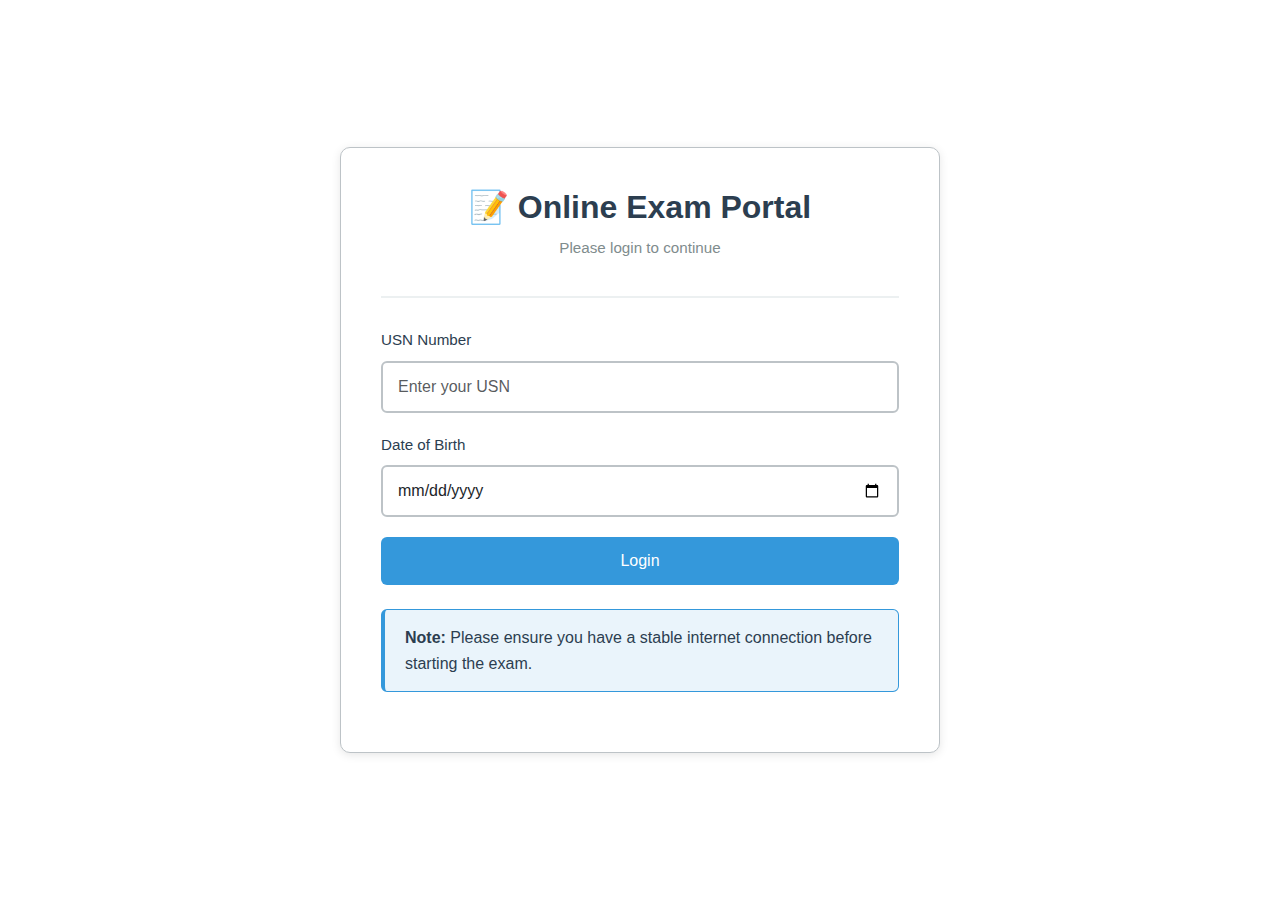
<file: index.html>
<!DOCTYPE html>
<html lang="en">
<head>
    <meta charset="UTF-8">
    <meta name="viewport" content="width=device-width, initial-scale=1.0">
    <title>Login - Online Exam Portal</title>
    
    <!-- Bootstrap CSS -->
    <link href="https://cdn.jsdelivr.net/npm/bootstrap@5.3.0/dist/css/bootstrap.min.css" rel="stylesheet">
    
    <!-- Custom CSS -->
    <link rel="stylesheet" href="style.css">
</head>
<body>
    <!-- Main Container -->
    <div class="main-container">
        <div class="content-wrapper">
            <!-- Page Header -->
            <div class="page-header">
                <h1>📝 Online Exam Portal</h1>
                <p>Please login to continue</p>
            </div>
            
            <!-- Login Form -->
            <form id="loginForm">
                <!-- USN Number Field -->
                <div class="form-group">
                    <label for="usn">USN Number</label>
                    <input 
                        type="text" 
                        class="form-control" 
                        id="usn" 
                        name="usn" 
                        placeholder="Enter your USN"
                        required
                    >
                </div>
                
                <!-- Date of Birth Field -->
                <div class="form-group">
                    <label for="dob">Date of Birth</label>
                    <input 
                        type="date" 
                        class="form-control" 
                        id="dob" 
                        name="dob"
                        required
                    >
                </div>
                
                <!-- Login Button -->
                <button type="submit" class="btn btn-primary btn-block">
                    Login
                </button>
            </form>
            
            <!-- Information Alert -->
            <div class="alert alert-info mt-4">
                <strong>Note:</strong> Please ensure you have a stable internet connection before starting the exam.
            </div>
        </div>
    </div>
    
    <!-- Bootstrap JS -->
    <script src="https://cdn.jsdelivr.net/npm/bootstrap@5.3.0/dist/js/bootstrap.bundle.min.js"></script>
    
    <!-- Custom JavaScript -->
    <script src="script.js"></script>
</body>
</html>
</file>
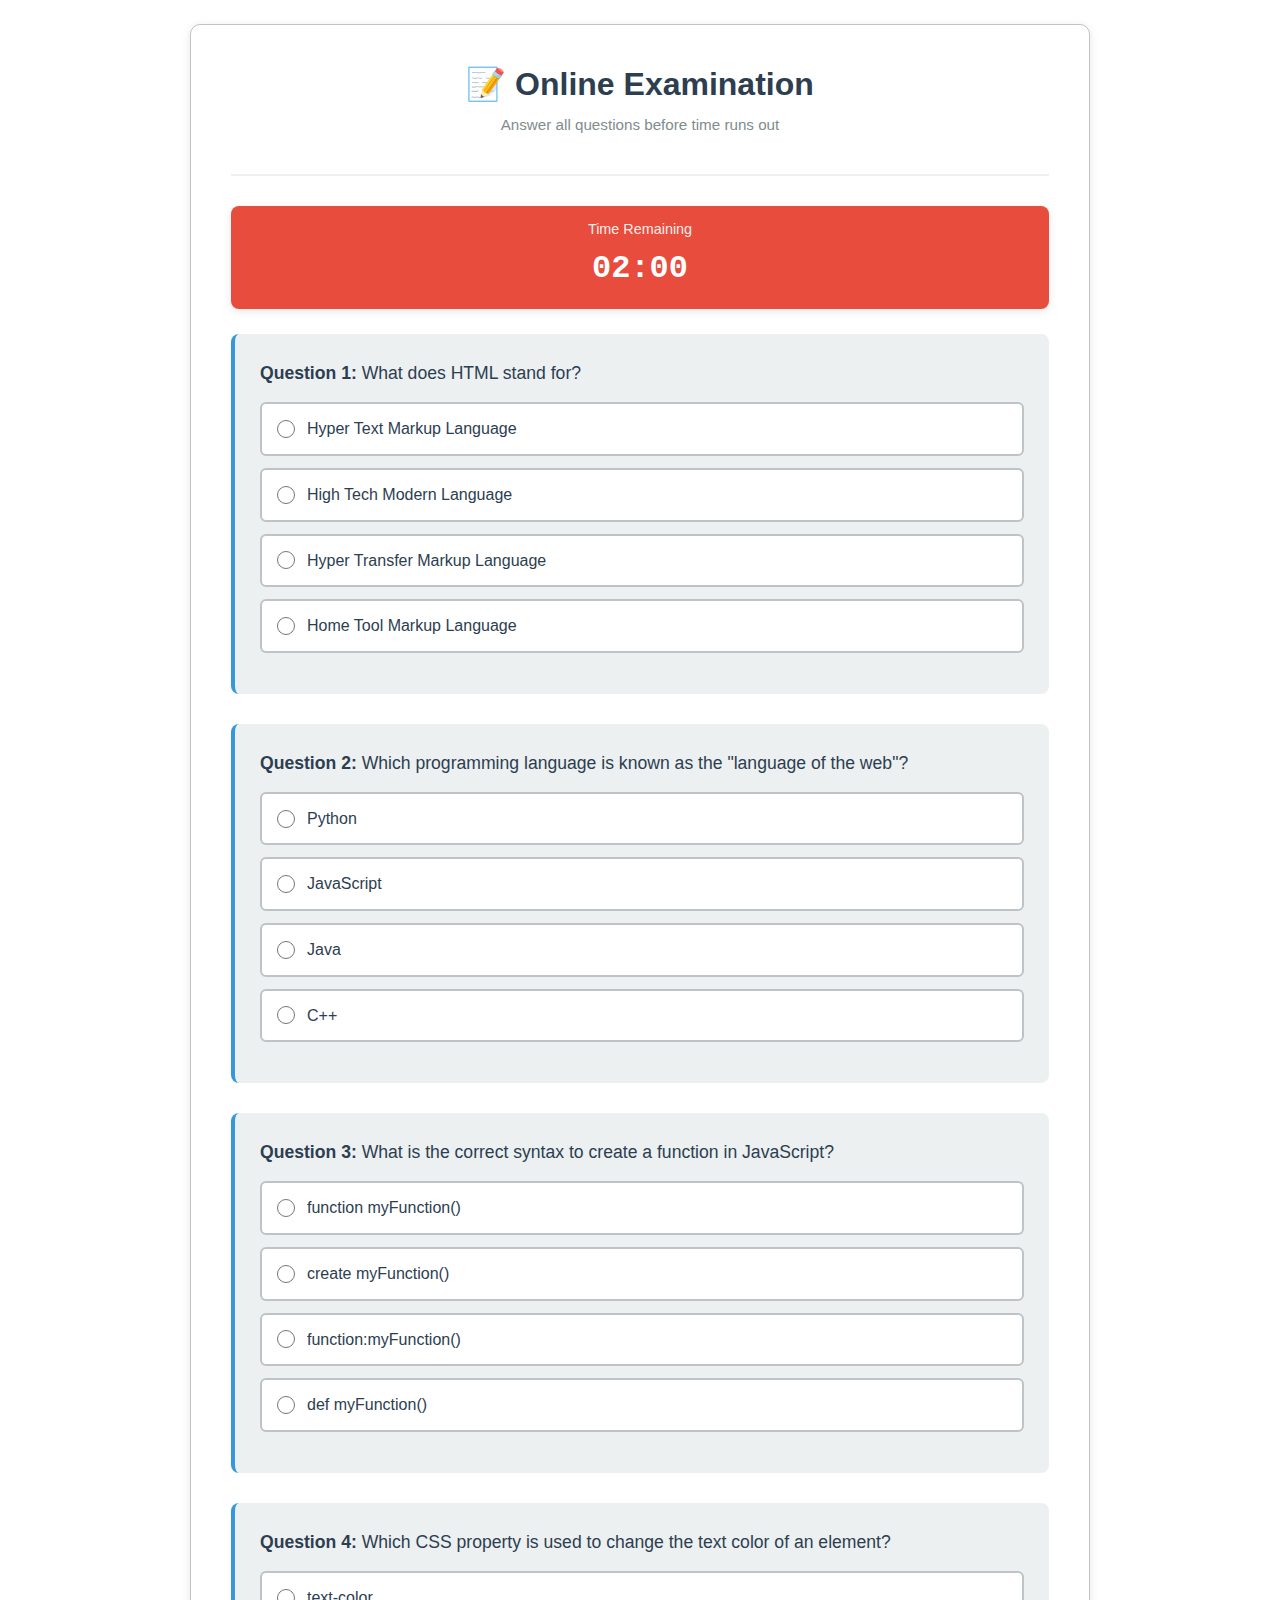
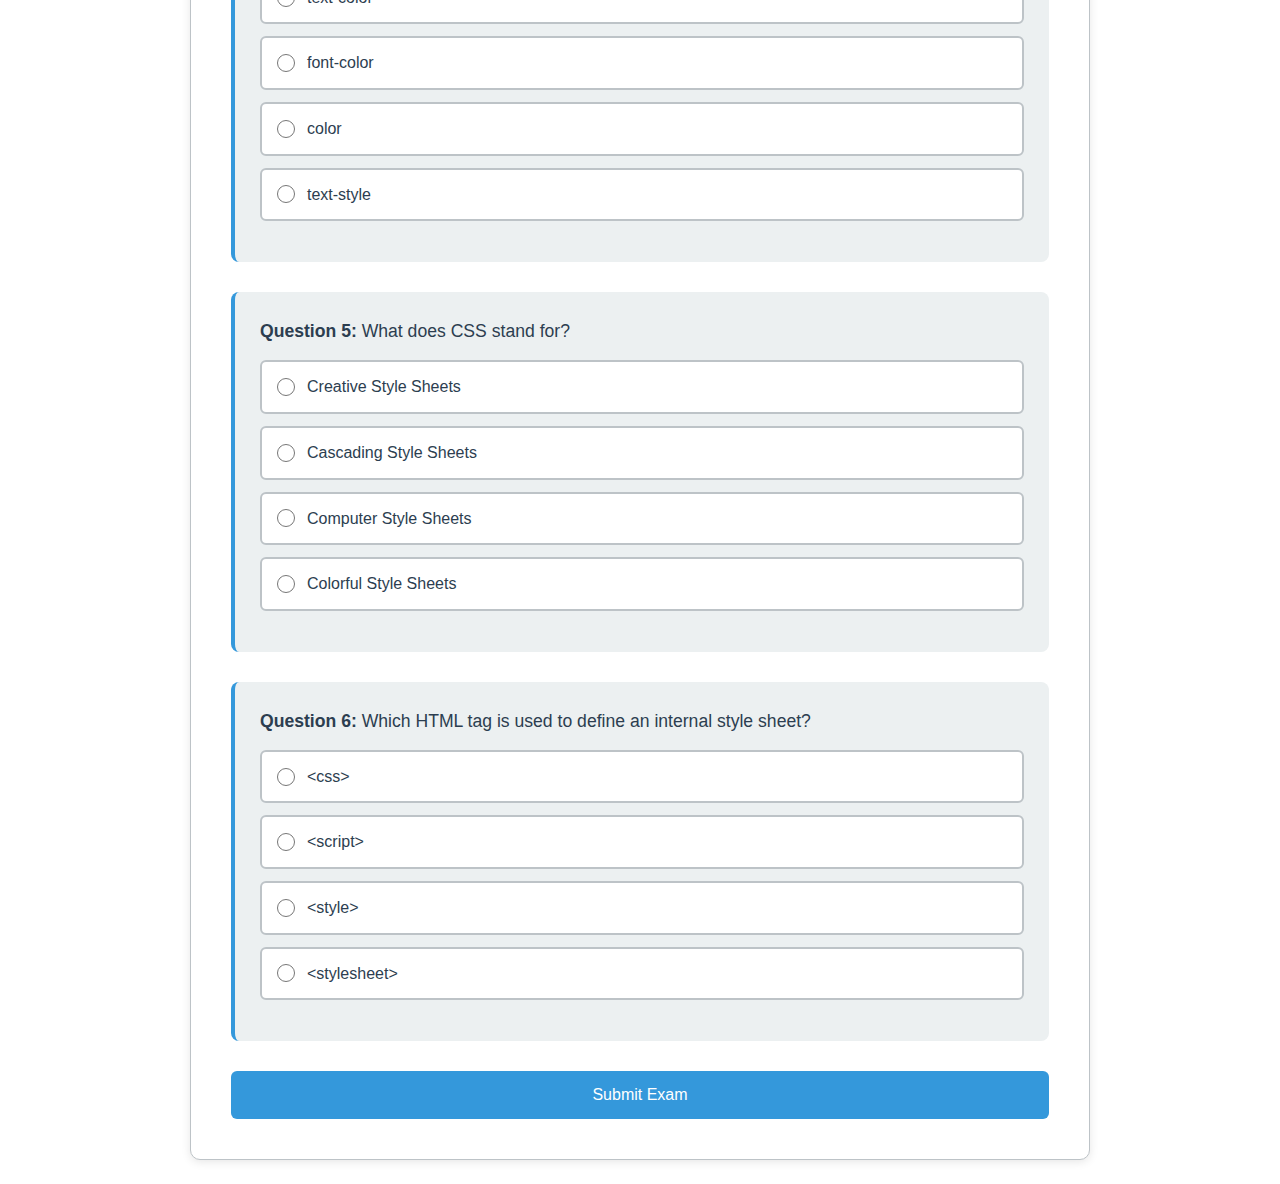
<file: exam.html>
<!DOCTYPE html>
<html lang="en">
<head>
    <meta charset="UTF-8">
    <meta name="viewport" content="width=device-width, initial-scale=1.0">
    <title>Exam - Online Exam Portal</title>
    
    <!-- Bootstrap CSS -->
    <link href="https://cdn.jsdelivr.net/npm/bootstrap@5.3.0/dist/css/bootstrap.min.css" rel="stylesheet">
    
    <!-- Custom CSS -->
    <link rel="stylesheet" href="style.css">
</head>
<body>
    <!-- Main Container -->
    <div class="container py-4">
        <div class="content-wrapper" style="max-width: 900px; margin: 0 auto;">
            <!-- Page Header -->
            <div class="page-header">
                <h1>📝 Online Examination</h1>
                <p>Answer all questions before time runs out</p>
            </div>
            
            <!-- Timer Display -->
            <div class="timer-container">
                <h4>Time Remaining</h4>
                <div class="timer-display" id="timer">02:00</div>
            </div>
            
            <!-- Question 1 -->
            <div class="question-container">
                <div class="question-text">
                    <strong>Question 1:</strong> What does HTML stand for?
                </div>
                <ul class="options-list">
                    <li class="option-item">
                        <label>
                            <input type="radio" name="q1" value="A">
                            <span>Hyper Text Markup Language</span>
                        </label>
                    </li>
                    <li class="option-item">
                        <label>
                            <input type="radio" name="q1" value="B">
                            <span>High Tech Modern Language</span>
                        </label>
                    </li>
                    <li class="option-item">
                        <label>
                            <input type="radio" name="q1" value="C">
                            <span>Hyper Transfer Markup Language</span>
                        </label>
                    </li>
                    <li class="option-item">
                        <label>
                            <input type="radio" name="q1" value="D">
                            <span>Home Tool Markup Language</span>
                        </label>
                    </li>
                </ul>
            </div>
            
            <!-- Question 2 -->
            <div class="question-container">
                <div class="question-text">
                    <strong>Question 2:</strong> Which programming language is known as the "language of the web"?
                </div>
                <ul class="options-list">
                    <li class="option-item">
                        <label>
                            <input type="radio" name="q2" value="A">
                            <span>Python</span>
                        </label>
                    </li>
                    <li class="option-item">
                        <label>
                            <input type="radio" name="q2" value="B">
                            <span>JavaScript</span>
                        </label>
                    </li>
                    <li class="option-item">
                        <label>
                            <input type="radio" name="q2" value="C">
                            <span>Java</span>
                        </label>
                    </li>
                    <li class="option-item">
                        <label>
                            <input type="radio" name="q2" value="D">
                            <span>C++</span>
                        </label>
                    </li>
                </ul>
            </div>
            
            <!-- Question 3 -->
            <div class="question-container">
                <div class="question-text">
                    <strong>Question 3:</strong> What is the correct syntax to create a function in JavaScript?
                </div>
                <ul class="options-list">
                    <li class="option-item">
                        <label>
                            <input type="radio" name="q3" value="A">
                            <span>function myFunction()</span>
                        </label>
                    </li>
                    <li class="option-item">
                        <label>
                            <input type="radio" name="q3" value="B">
                            <span>create myFunction()</span>
                        </label>
                    </li>
                    <li class="option-item">
                        <label>
                            <input type="radio" name="q3" value="C">
                            <span>function:myFunction()</span>
                        </label>
                    </li>
                    <li class="option-item">
                        <label>
                            <input type="radio" name="q3" value="D">
                            <span>def myFunction()</span>
                        </label>
                    </li>
                </ul>
            </div>
            
            <!-- Question 4 -->
            <div class="question-container">
                <div class="question-text">
                    <strong>Question 4:</strong> Which CSS property is used to change the text color of an element?
                </div>
                <ul class="options-list">
                    <li class="option-item">
                        <label>
                            <input type="radio" name="q4" value="A">
                            <span>text-color</span>
                        </label>
                    </li>
                    <li class="option-item">
                        <label>
                            <input type="radio" name="q4" value="B">
                            <span>font-color</span>
                        </label>
                    </li>
                    <li class="option-item">
                        <label>
                            <input type="radio" name="q4" value="C">
                            <span>color</span>
                        </label>
                    </li>
                    <li class="option-item">
                        <label>
                            <input type="radio" name="q4" value="D">
                            <span>text-style</span>
                        </label>
                    </li>
                </ul>
            </div>
            
            <!-- Question 5 -->
            <div class="question-container">
                <div class="question-text">
                    <strong>Question 5:</strong> What does CSS stand for?
                </div>
                <ul class="options-list">
                    <li class="option-item">
                        <label>
                            <input type="radio" name="q5" value="A">
                            <span>Creative Style Sheets</span>
                        </label>
                    </li>
                    <li class="option-item">
                        <label>
                            <input type="radio" name="q5" value="B">
                            <span>Cascading Style Sheets</span>
                        </label>
                    </li>
                    <li class="option-item">
                        <label>
                            <input type="radio" name="q5" value="C">
                            <span>Computer Style Sheets</span>
                        </label>
                    </li>
                    <li class="option-item">
                        <label>
                            <input type="radio" name="q5" value="D">
                            <span>Colorful Style Sheets</span>
                        </label>
                    </li>
                </ul>
            </div>
            
            <!-- Question 6 -->
            <div class="question-container">
                <div class="question-text">
                    <strong>Question 6:</strong> Which HTML tag is used to define an internal style sheet?
                </div>
                <ul class="options-list">
                    <li class="option-item">
                        <label>
                            <input type="radio" name="q6" value="A">
                            <span>&lt;css&gt;</span>
                        </label>
                    </li>
                    <li class="option-item">
                        <label>
                            <input type="radio" name="q6" value="B">
                            <span>&lt;script&gt;</span>
                        </label>
                    </li>
                    <li class="option-item">
                        <label>
                            <input type="radio" name="q6" value="C">
                            <span>&lt;style&gt;</span>
                        </label>
                    </li>
                    <li class="option-item">
                        <label>
                            <input type="radio" name="q6" value="D">
                            <span>&lt;stylesheet&gt;</span>
                        </label>
                    </li>
                </ul>
            </div>
            
            <!-- Submit Button -->
            <button type="button" id="submitBtn" class="btn btn-primary btn-block mt-4">
                Submit Exam
            </button>
        </div>
    </div>
    
    <!-- Bootstrap JS -->
    <script src="https://cdn.jsdelivr.net/npm/bootstrap@5.3.0/dist/js/bootstrap.bundle.min.js"></script>
    
    <!-- Custom JavaScript -->
    <script src="script.js"></script>
</body>
</html>
</file>
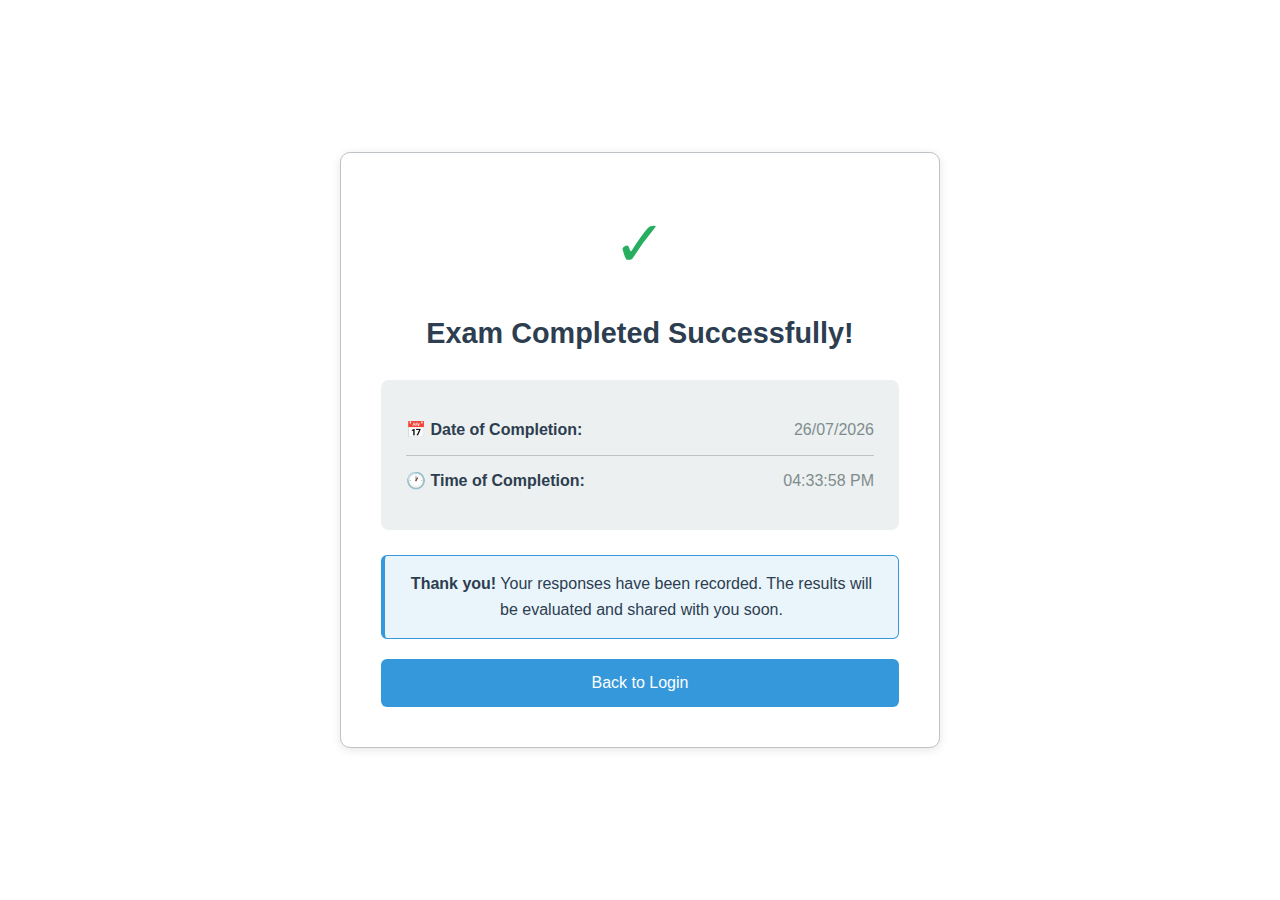
<file: result.html>
<!DOCTYPE html>
<html lang="en">
<head>
    <meta charset="UTF-8">
    <meta name="viewport" content="width=device-width, initial-scale=1.0">
    <title>Result - Online Exam Portal</title>
    
    <!-- Bootstrap CSS -->
    <link href="https://cdn.jsdelivr.net/npm/bootstrap@5.3.0/dist/css/bootstrap.min.css" rel="stylesheet">
    
    <!-- Custom CSS -->
    <link rel="stylesheet" href="style.css">
</head>
<body>
    <!-- Main Container -->
    <div class="main-container">
        <div class="content-wrapper result-container">
            <!-- Success Icon -->
            <div class="success-icon">
                ✓
            </div>
            
            <!-- Result Message -->
            <h1 class="result-message">
                Exam Completed Successfully!
            </h1>
            
            <!-- Result Details -->
            <div class="result-details">
                <div class="result-item">
                    <span class="result-label">📅 Date of Completion:</span>
                    <span class="result-value" id="completionDate">--/--/----</span>
                </div>
                <div class="result-item">
                    <span class="result-label">🕐 Time of Completion:</span>
                    <span class="result-value" id="completionTime">--:--:-- --</span>
                </div>
            </div>
            
            <!-- Information Message -->
            <div class="alert alert-info">
                <strong>Thank you!</strong> Your responses have been recorded. The results will be evaluated and shared with you soon.
            </div>
            
            <!-- Back to Login Button (Optional) -->
            <a href="index.html" class="btn btn-primary btn-block">
                Back to Login
            </a>
        </div>
    </div>
    
    <!-- Bootstrap JS -->
    <script src="https://cdn.jsdelivr.net/npm/bootstrap@5.3.0/dist/js/bootstrap.bundle.min.js"></script>
    
    <!-- Custom JavaScript -->
    <script src="script.js"></script>
</body>
</html>
</file>
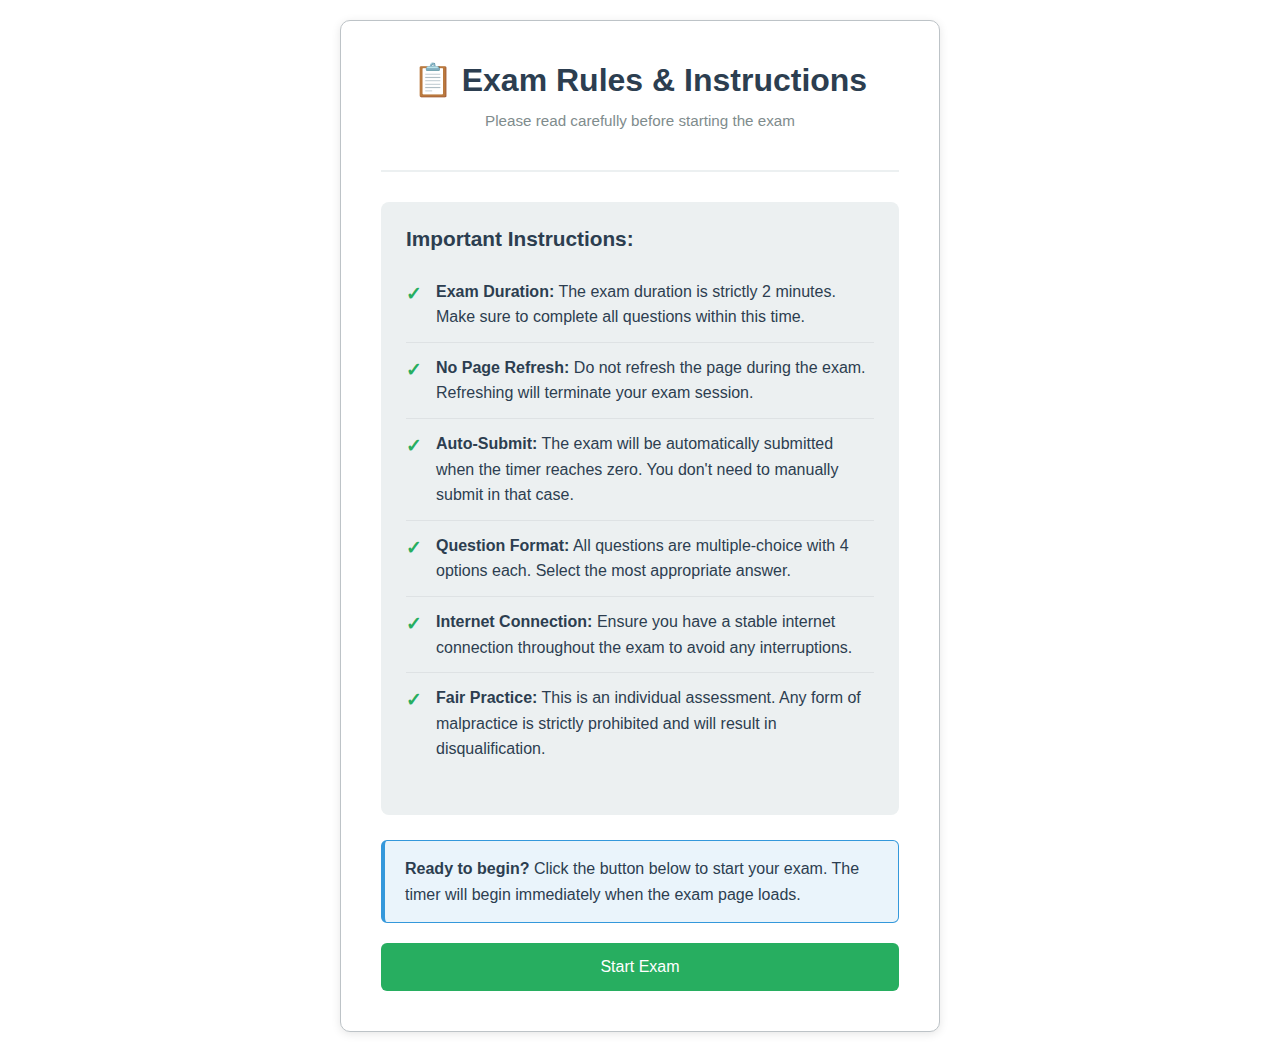
<file: rules.html>
<!DOCTYPE html>
<html lang="en">
<head>
    <meta charset="UTF-8">
    <meta name="viewport" content="width=device-width, initial-scale=1.0">
    <title>Exam Rules - Online Exam Portal</title>
    
    <!-- Bootstrap CSS -->
    <link href="https://cdn.jsdelivr.net/npm/bootstrap@5.3.0/dist/css/bootstrap.min.css" rel="stylesheet">
    
    <!-- Custom CSS -->
    <link rel="stylesheet" href="style.css">
</head>
<body>
    <!-- Main Container -->
    <div class="main-container">
        <div class="content-wrapper">
            <!-- Page Header -->
            <div class="page-header">
                <h1>📋 Exam Rules & Instructions</h1>
                <p>Please read carefully before starting the exam</p>
            </div>
            
            <!-- Rules List -->
            <div class="rules-list">
                <h3>Important Instructions:</h3>
                <ul>
                    <li>
                        <strong>Exam Duration:</strong> The exam duration is strictly 2 minutes. Make sure to complete all questions within this time.
                    </li>
                    <li>
                        <strong>No Page Refresh:</strong> Do not refresh the page during the exam. Refreshing will terminate your exam session.
                    </li>
                    <li>
                        <strong>Auto-Submit:</strong> The exam will be automatically submitted when the timer reaches zero. You don't need to manually submit in that case.
                    </li>
                    <li>
                        <strong>Question Format:</strong> All questions are multiple-choice with 4 options each. Select the most appropriate answer.
                    </li>
                    <li>
                        <strong>Internet Connection:</strong> Ensure you have a stable internet connection throughout the exam to avoid any interruptions.
                    </li>
                    <li>
                        <strong>Fair Practice:</strong> This is an individual assessment. Any form of malpractice is strictly prohibited and will result in disqualification.
                    </li>
                </ul>
            </div>
            
            <!-- Information Alert -->
            <div class="alert alert-info">
                <strong>Ready to begin?</strong> Click the button below to start your exam. The timer will begin immediately when the exam page loads.
            </div>
            
            <!-- Start Exam Button -->
            <button type="button" id="startExamBtn" class="btn btn-success btn-block">
                Start Exam
            </button>
        </div>
    </div>
    
    <!-- Bootstrap JS -->
    <script src="https://cdn.jsdelivr.net/npm/bootstrap@5.3.0/dist/js/bootstrap.bundle.min.js"></script>
    
    <!-- Custom JavaScript -->
    <script src="script.js"></script>
</body>
</html>
</file>
<file: style.css>
/* ===================================
   Online Exam Portal - Stylesheet
   Clean, Professional Design
   =================================== */

/* CSS Variables for Consistent Theming */
:root {
    --primary-color: #2c3e50;
    --secondary-color: #3498db;
    --success-color: #27ae60;
    --danger-color: #e74c3c;
    --warning-color: #f39c12;
    --light-bg: #ecf0f1;
    --text-dark: #2c3e50;
    --text-light: #7f8c8d;
    --white: #ffffff;
    --border-color: #bdc3c7;
    --shadow: 0 2px 10px rgba(0, 0, 0, 0.1);
    --shadow-hover: 0 4px 20px rgba(0, 0, 0, 0.15);
}

/* Global Styles */
* {
    margin: 0;
    padding: 0;
    box-sizing: border-box;
}

body {
    font-family: 'Segoe UI', Tahoma, Geneva, Verdana, sans-serif;
    background-color: var(--white);
    color: var(--text-dark);
    line-height: 1.6;
    min-height: 100vh;
}

/* Container Styles */
.main-container {
    min-height: 100vh;
    display: flex;
    align-items: center;
    justify-content: center;
    padding: 20px;
}

.content-wrapper {
    background: var(--white);
    border-radius: 10px;
    box-shadow: var(--shadow);
    padding: 40px;
    max-width: 600px;
    width: 100%;
    border: 1px solid var(--border-color);
}

/* Header Styles */
.page-header {
    text-align: center;
    margin-bottom: 30px;
    padding-bottom: 20px;
    border-bottom: 2px solid var(--light-bg);
}

.page-header h1 {
    color: var(--primary-color);
    font-size: 2rem;
    font-weight: 600;
    margin-bottom: 10px;
}

.page-header p {
    color: var(--text-light);
    font-size: 0.95rem;
}

/* Form Styles */
.form-group {
    margin-bottom: 20px;
}

.form-group label {
    display: block;
    margin-bottom: 8px;
    color: var(--text-dark);
    font-weight: 500;
    font-size: 0.95rem;
}

.form-control {
    width: 100%;
    padding: 12px 15px;
    border: 2px solid var(--border-color);
    border-radius: 6px;
    font-size: 1rem;
    transition: all 0.3s ease;
}

.form-control:focus {
    outline: none;
    border-color: var(--secondary-color);
    box-shadow: 0 0 0 3px rgba(52, 152, 219, 0.1);
}

/* Button Styles */
.btn {
    display: inline-block;
    padding: 12px 30px;
    border: none;
    border-radius: 6px;
    font-size: 1rem;
    font-weight: 500;
    cursor: pointer;
    transition: all 0.3s ease;
    text-decoration: none;
    text-align: center;
}

.btn-primary {
    background-color: var(--secondary-color);
    color: var(--white);
}

.btn-primary:hover {
    background-color: #2980b9;
    transform: translateY(-2px);
    box-shadow: var(--shadow-hover);
}

.btn-success {
    background-color: var(--success-color);
    color: var(--white);
}

.btn-success:hover {
    background-color: #229954;
    transform: translateY(-2px);
    box-shadow: var(--shadow-hover);
}

.btn-block {
    width: 100%;
    display: block;
}

/* Rules List Styles */
.rules-list {
    background: var(--light-bg);
    padding: 25px;
    border-radius: 8px;
    margin-bottom: 25px;
}

.rules-list h3 {
    color: var(--primary-color);
    font-size: 1.3rem;
    margin-bottom: 15px;
    font-weight: 600;
}

.rules-list ul {
    list-style: none;
    padding: 0;
}

.rules-list li {
    padding: 12px 0;
    padding-left: 30px;
    position: relative;
    color: var(--text-dark);
    line-height: 1.6;
    border-bottom: 1px solid rgba(189, 195, 199, 0.3);
}

.rules-list li:last-child {
    border-bottom: none;
}

.rules-list li:before {
    content: "✓";
    position: absolute;
    left: 0;
    color: var(--success-color);
    font-weight: bold;
    font-size: 1.2rem;
}

/* Timer Styles */
.timer-container {
    background: var(--danger-color);
    color: var(--white);
    padding: 15px 25px;
    border-radius: 8px;
    margin-bottom: 25px;
    text-align: center;
    box-shadow: var(--shadow);
}

.timer-container h4 {
    font-size: 0.9rem;
    font-weight: 500;
    margin-bottom: 5px;
    opacity: 0.9;
}

.timer-display {
    font-size: 2rem;
    font-weight: 700;
    font-family: 'Courier New', monospace;
}

/* Question Styles */
.question-container {
    margin-bottom: 30px;
    padding: 25px;
    background: var(--light-bg);
    border-radius: 8px;
    border-left: 4px solid var(--secondary-color);
}

.question-text {
    font-size: 1.1rem;
    color: var(--primary-color);
    margin-bottom: 15px;
    font-weight: 500;
}

.options-list {
    list-style: none;
    padding: 0;
}

.option-item {
    margin-bottom: 12px;
}

.option-item label {
    display: flex;
    align-items: center;
    padding: 12px 15px;
    background: var(--white);
    border: 2px solid var(--border-color);
    border-radius: 6px;
    cursor: pointer;
    transition: all 0.3s ease;
}

.option-item label:hover {
    border-color: var(--secondary-color);
    background: rgba(52, 152, 219, 0.05);
}

.option-item input[type="radio"] {
    margin-right: 12px;
    width: 18px;
    height: 18px;
    cursor: pointer;
}

.option-item input[type="radio"]:checked + span {
    color: var(--secondary-color);
    font-weight: 500;
}

/* Result Page Styles */
.result-container {
    text-align: center;
}

.success-icon {
    font-size: 4rem;
    color: var(--success-color);
    margin-bottom: 20px;
}

.result-message {
    font-size: 1.8rem;
    color: var(--primary-color);
    margin-bottom: 30px;
    font-weight: 600;
}

.result-details {
    background: var(--light-bg);
    padding: 25px;
    border-radius: 8px;
    margin-bottom: 25px;
}

.result-item {
    display: flex;
    justify-content: space-between;
    align-items: center;
    padding: 12px 0;
    border-bottom: 1px solid var(--border-color);
}

.result-item:last-child {
    border-bottom: none;
}

.result-label {
    font-weight: 600;
    color: var(--text-dark);
}

.result-value {
    color: var(--text-light);
    font-weight: 500;
}

/* Alert Styles */
.alert {
    padding: 15px 20px;
    border-radius: 6px;
    margin-bottom: 20px;
    border-left: 4px solid;
}

.alert-info {
    background: rgba(52, 152, 219, 0.1);
    border-color: var(--secondary-color);
    color: var(--text-dark);
}

/* Responsive Design */
@media (max-width: 768px) {
    .content-wrapper {
        padding: 25px;
    }
    
    .page-header h1 {
        font-size: 1.6rem;
    }
    
    .timer-display {
        font-size: 1.6rem;
    }
    
    .question-text {
        font-size: 1rem;
    }
    
    .result-message {
        font-size: 1.4rem;
    }
}

@media (max-width: 480px) {
    .content-wrapper {
        padding: 20px;
    }
    
    .page-header h1 {
        font-size: 1.4rem;
    }
    
    .btn {
        padding: 10px 20px;
        font-size: 0.95rem;
    }
}
</file>
